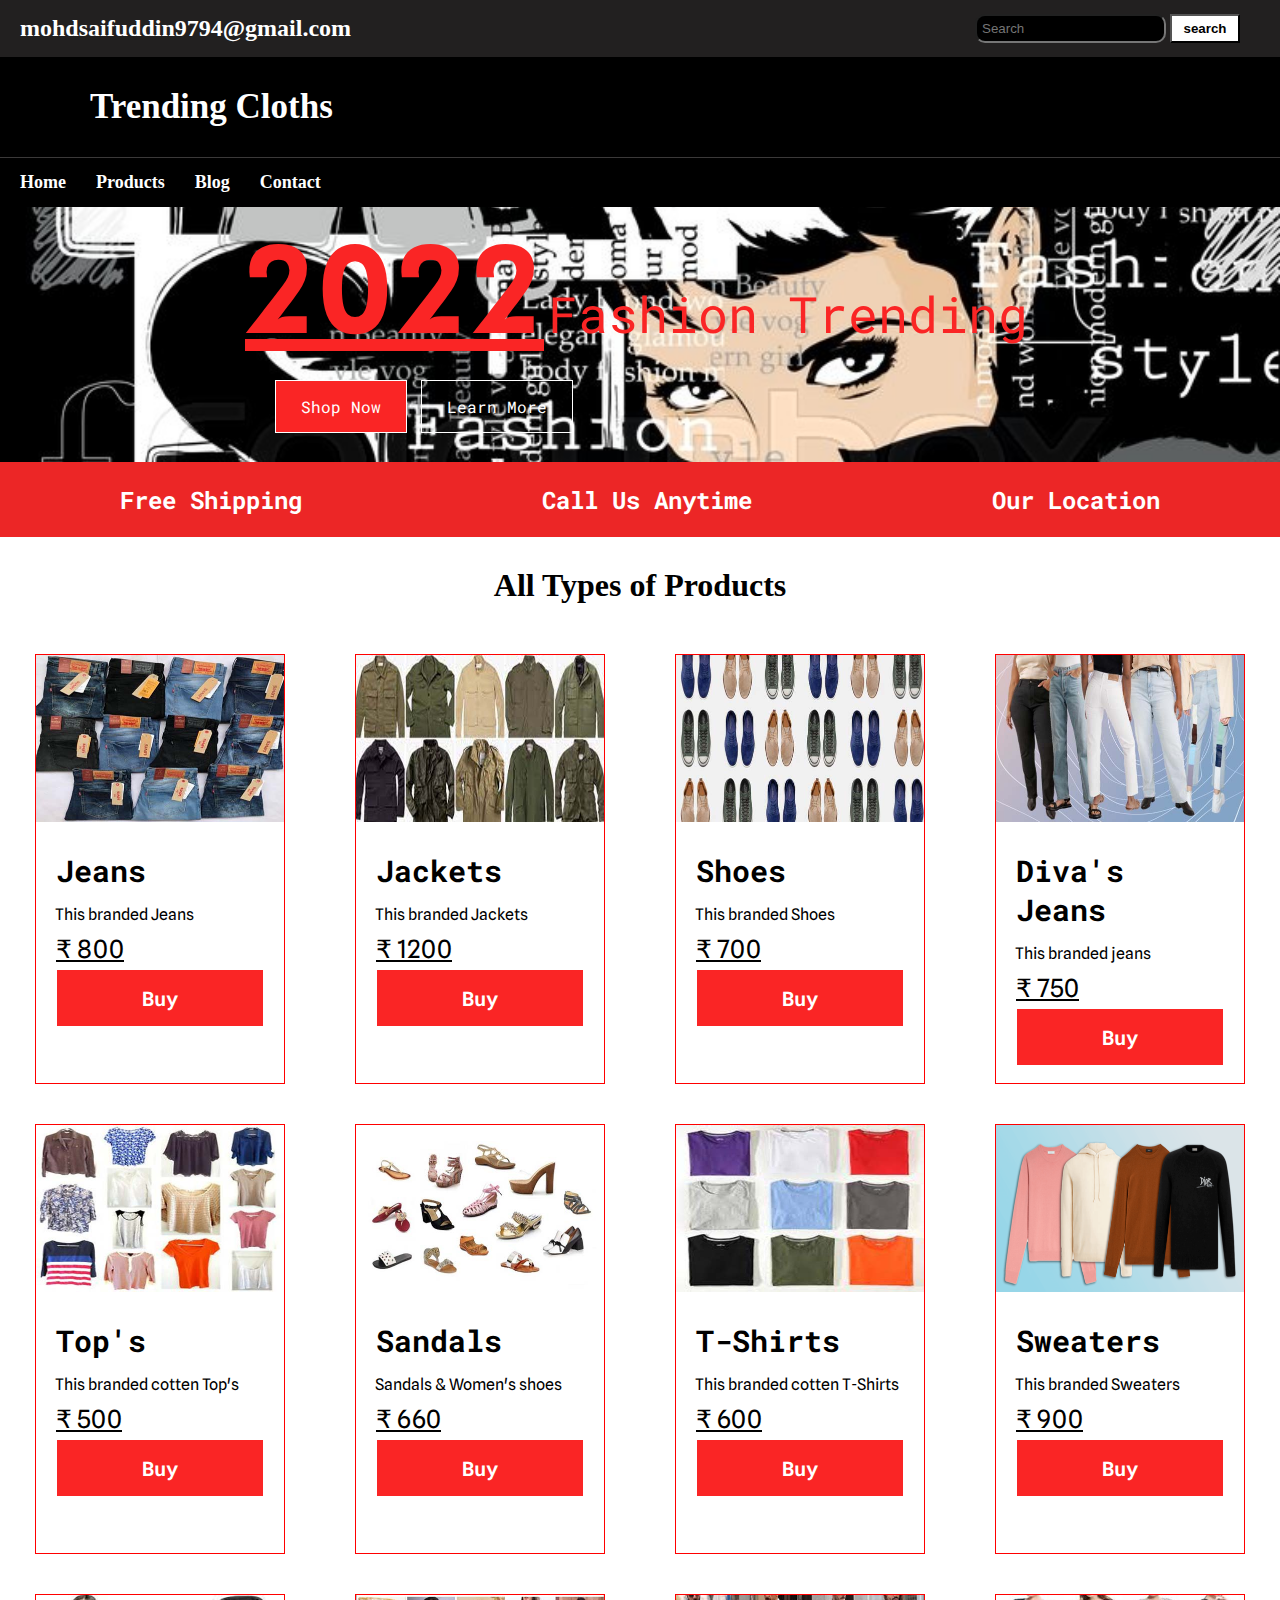
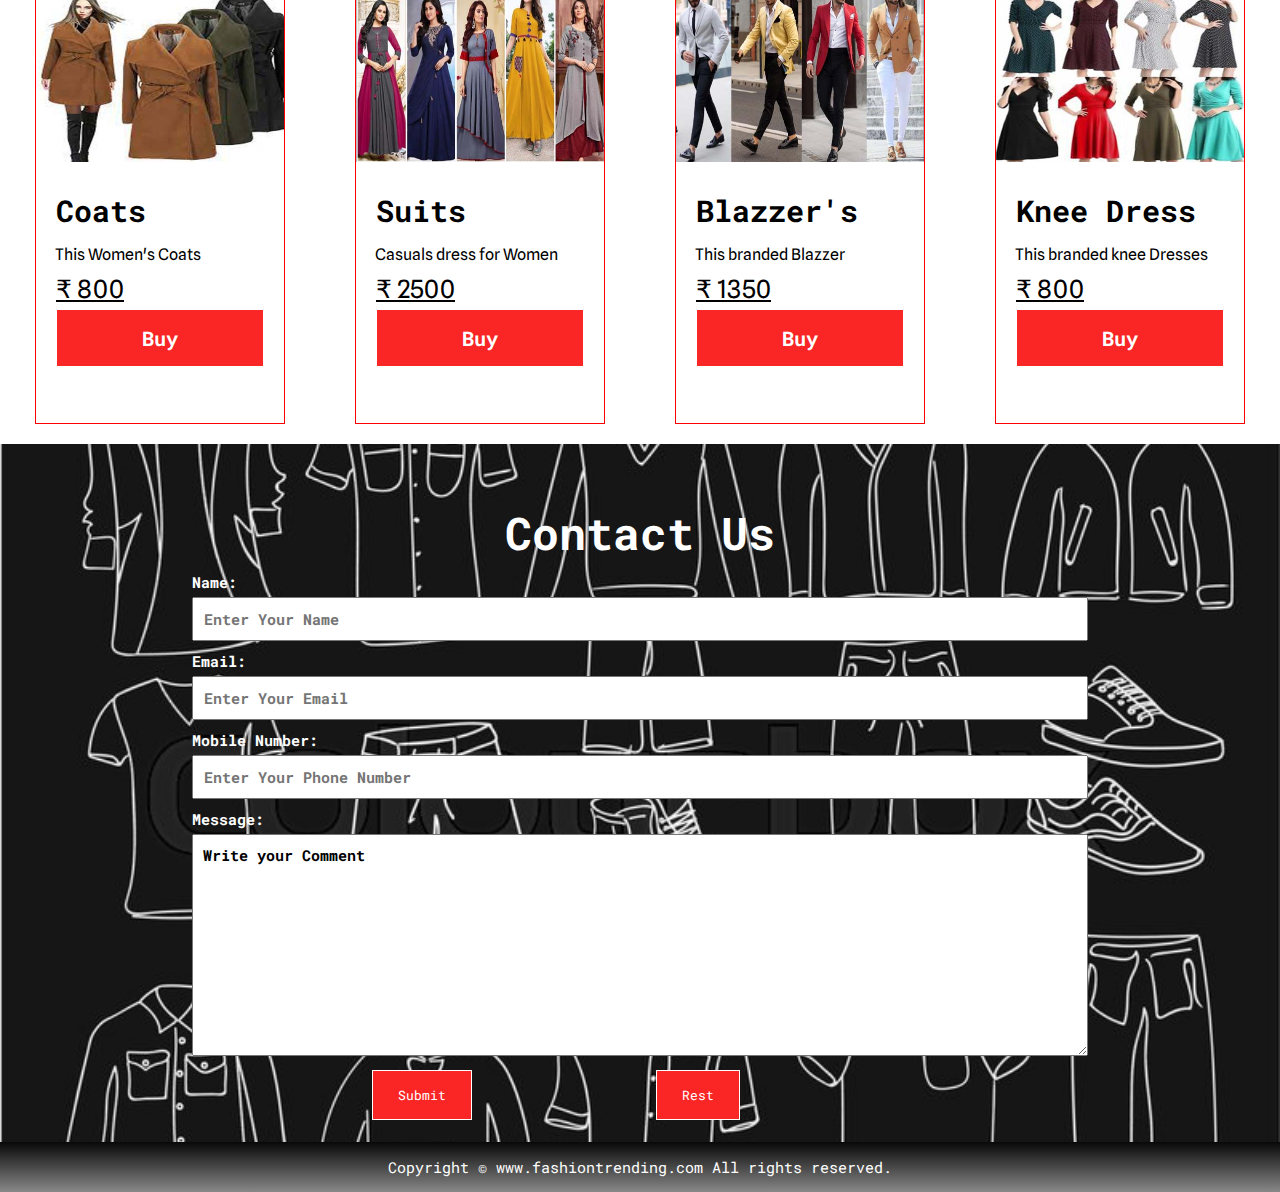
<file: index.html>
<!DOCTYPE html>
<html lang="en">
<head>
    <meta charset="UTF-8">
    <meta http-equiv="X-UA-Compatible" content="IE=edge">
    <meta name="viewport" content="width=device-width, initial-scale=1.0">
  
    <link rel="stylesheet" href="./css/style2.css">
    <link rel="stylesheet" media="screen and (max-width:860px)" href=./css/phone2.css>
    <link rel="stylesheet" media="screen and (max-width:280px)" href=./css/samsundFold.css>
    <link rel="preconnect" href="https://fonts.googleapis.com">
    <link rel="preconnect" href="https://fonts.gstatic.com" crossorigin>
    <link href="https://fonts.googleapis.com/css2?family=Baloo+Bhai+2:wght@500&family=Bree+Serif&family=Licorice&family=Roboto+Mono:wght@500;600&family=Spline+Sans:wght@500&display=swap" rel="stylesheet">
    <link rel="preload" as="style" href="https://fonts.googleapis.com/css?family=Karla%3A400%2C700&amp;display=swap">
    <title>Document</title>
</head>
<body>
   <header>
      <div id="header">
          <h2 class="logo">mohdsaifuddin9794@gmail.com</h2>
          <div id="searchBar">
              <input type="search" name="search" placeholder="Search">
              <button class="btn">search</button>
          </div>
      </div>
      <Section id="home">
        <h1 id="title">Trending Cloths</h1>
    </Section>
      <nav>
        <div id="navigation">
            <ul id="navbar">
                <li class="nav-items"><a href="#home" id="active-link">Home</a></li>
                <li class="nav-items"><a href="#product-section" >Products</a></li>
                <li class="nav-items"><a href="#">Blog</a></li>
                <li class="nav-items"><a href="#contact" >Contact</a></li>
            </ul>
        </div>
     </nav>
   </header>
   <main id="banner">
       <div id="hero-caption">
           <span id="year">2022</span>
           <span id="caption">Fashion Trending</span>
           <div class="btn-group">
            <a href="#" id="btn-shop">Shop Now</a>
            <a href="#" id="btn-learn">Learn More</a>
        </div>
       </div>
      <div>
          <div class="service">
              <h2>Free Shipping</h2>
              <h2>Call Us Anytime</h2>
              <h2>Our Location</h2>
          </div>
      </div>

      <section id="product-section">
       
            <h1 id="title-section-name">
                All Types of Products
            </h1>
            <div class="product">
            <div class="card">
                <img src="./image/Branded-Jeans-card.jpg" alt="This is jeans">
              <div id="card-body">
                    <h2 id="card-title">Jeans</h2>
                    <p id="product-desc">This branded Jeans</p>
                    <p id="product-price">₹ 800</p>
                    <a href="#" id="btn">Buy</a>
              </div>
            </div>    
            <div class="card">
              <img src="./image/jacket-card.jpeg.jpg" alt="This is Jackets">
            <div id="card-body">
                  <h2 id="card-title">Jackets</h2>
                  <p id="product-desc">This branded Jackets</p>
                  <p id="product-price">₹ 1200</p>
                  <a href="#" id="btn">Buy</a>
            </div>
          </div>    
          <div class="card">
            <img src="./image/shoes-card.jpg" alt="Shoes">
          <div id="card-body">
                <h2 id="card-title">Shoes</h2>
                <p id="product-desc">This branded Shoes</p>
                <p id="product-price">₹ 700</p>
                <a href="#" id="btn">Buy</a>
          </div>
        </div>    
        <div class="card">
          <img src="./image/Women jeans card.jpg" alt="This is jeans">
        <div id="card-body">
              <h2 id="card-title">Diva's Jeans</h2>
              <p id="product-desc">This branded jeans</p>
              <p id="product-price">₹ 750</p>
              <a href="#" id="btn">Buy</a>
        </div>
      </div>    
      <div class="card">
        <img src="./image/women-tops-card.jpg" alt="This is Tops">
      <div id="card-body">
            <h2 id="card-title">Top's</h2>
            <p id="product-desc">This branded cotten Top's</p>
            <p id="product-price">₹ 500</p>
            <a href="#" id="btn">Buy</a>
      </div>
    </div>    
    <div class="card">
      <img src="./image/Sandals-For-Women-card.jpg" alt="This is jeans">
    <div id="card-body">
          <h2 id="card-title">Sandals</h2>
          <p id="product-desc">Sandals & Women's shoes</p>
          <p id="product-price">₹ 660</p>
          <a href="#" id="btn">Buy</a>
    </div>
  </div>    
  <div class="card">
    <img src="./image/t-shirt-card.jpeg.jpg" alt="This is jeans">
  <div id="card-body">
        <h2 id="card-title">T-Shirts</h2>
        <p id="product-desc">This branded cotten T-Shirts</p>
        <p id="product-price">₹ 600</p>
        <a href="#" id="btn">Buy</a>
  </div>
</div>    
<div class="card">
  <img src="./image/sweaters-card.png" alt="This is jeans">
<div id="card-body">
      <h2 id="card-title">Sweaters</h2>
      <p id="product-desc">This branded Sweaters</p>
      <p id="product-price">₹ 900</p>
      <a href="#" id="btn">Buy</a>
</div>
</div>    
<div class="card">
  <img src="./image/women-coat-card.jpeg.jpg" alt="This is jeans">
<div id="card-body">
      <h2 id="card-title">Coats</h2>
      <p id="product-desc">This Women's Coats</p>
      <p id="product-price">₹ 800</p>
      <a href="#" id="btn">Buy</a>
</div>
</div>    
<div class="card">
  <img src="./image/long-W-dress-card.jpg" alt="This is jeans">
<div id="card-body">
      <h2 id="card-title">Suits</h2>
      <p id="product-desc">Casuals dress for Women</p>
      <p id="product-price">₹ 2500</p>
      <a href="#" id="btn">Buy</a>
</div>
</div>    
<div class="card">
  <img src="./image/blazzer-card.jpg" alt="This is blazzer">
<div id="card-body">
      <h2 id="card-title">Blazzer's</h2>
      <p id="product-desc">This branded Blazzer</p>
      <p id="product-price">₹ 1350</p>
      <a href="#" id="btn">Buy</a>
</div>
</div>    
<div class="card">
  <img src="./image/women-dress-card.jpg" alt="This is jeans">
<div id="card-body">
      <h2 id="card-title">Knee Dress</h2>
      <p id="product-desc">This branded knee Dresses</p>
      <p id="product-price">₹ 800</p>
      <a href="#" id="btn">Buy</a>
</div>
</div>     
</div>
      </section>
      <div id="contact">
         <h1 id="contact-title">Contact Us</h1>
         <div class="contact-box">
           <form action="">
             <div class="form-group">
               <label for="name">Name:</label>
               <input type="name" id="name" name="name" placeholder="Enter Your Name">
             </div>
             <div class="form-group">
              <label for="email">Email:</label>
              <input type="email" id="email" name="email" placeholder="Enter Your Email">
            </div>
            <div class="form-group">
              <label for="phoneNumber">Mobile Number:</label>
              <input type="number" id="phoneNo" name="number" placeholder="Enter Your Phone Number">
            </div>
            <div class="form-group">
              <label for="message">Message:</label>
              <textarea name="message" id="message-box" cols="30" rows="10">Write your Comment</textarea>
            </div>
            <button id="btn-submit" type="submit">Submit</button>
            <button id="btn-reset" type="submit">Rest</button>
           </form>

         </div>
      </div>
      <footer>
        <div class="center">
          Copyright &copy; www.fashiontrending.com All rights reserved.
      </div>
       </footer>
   </main>
  
</body>
</html>
</file>
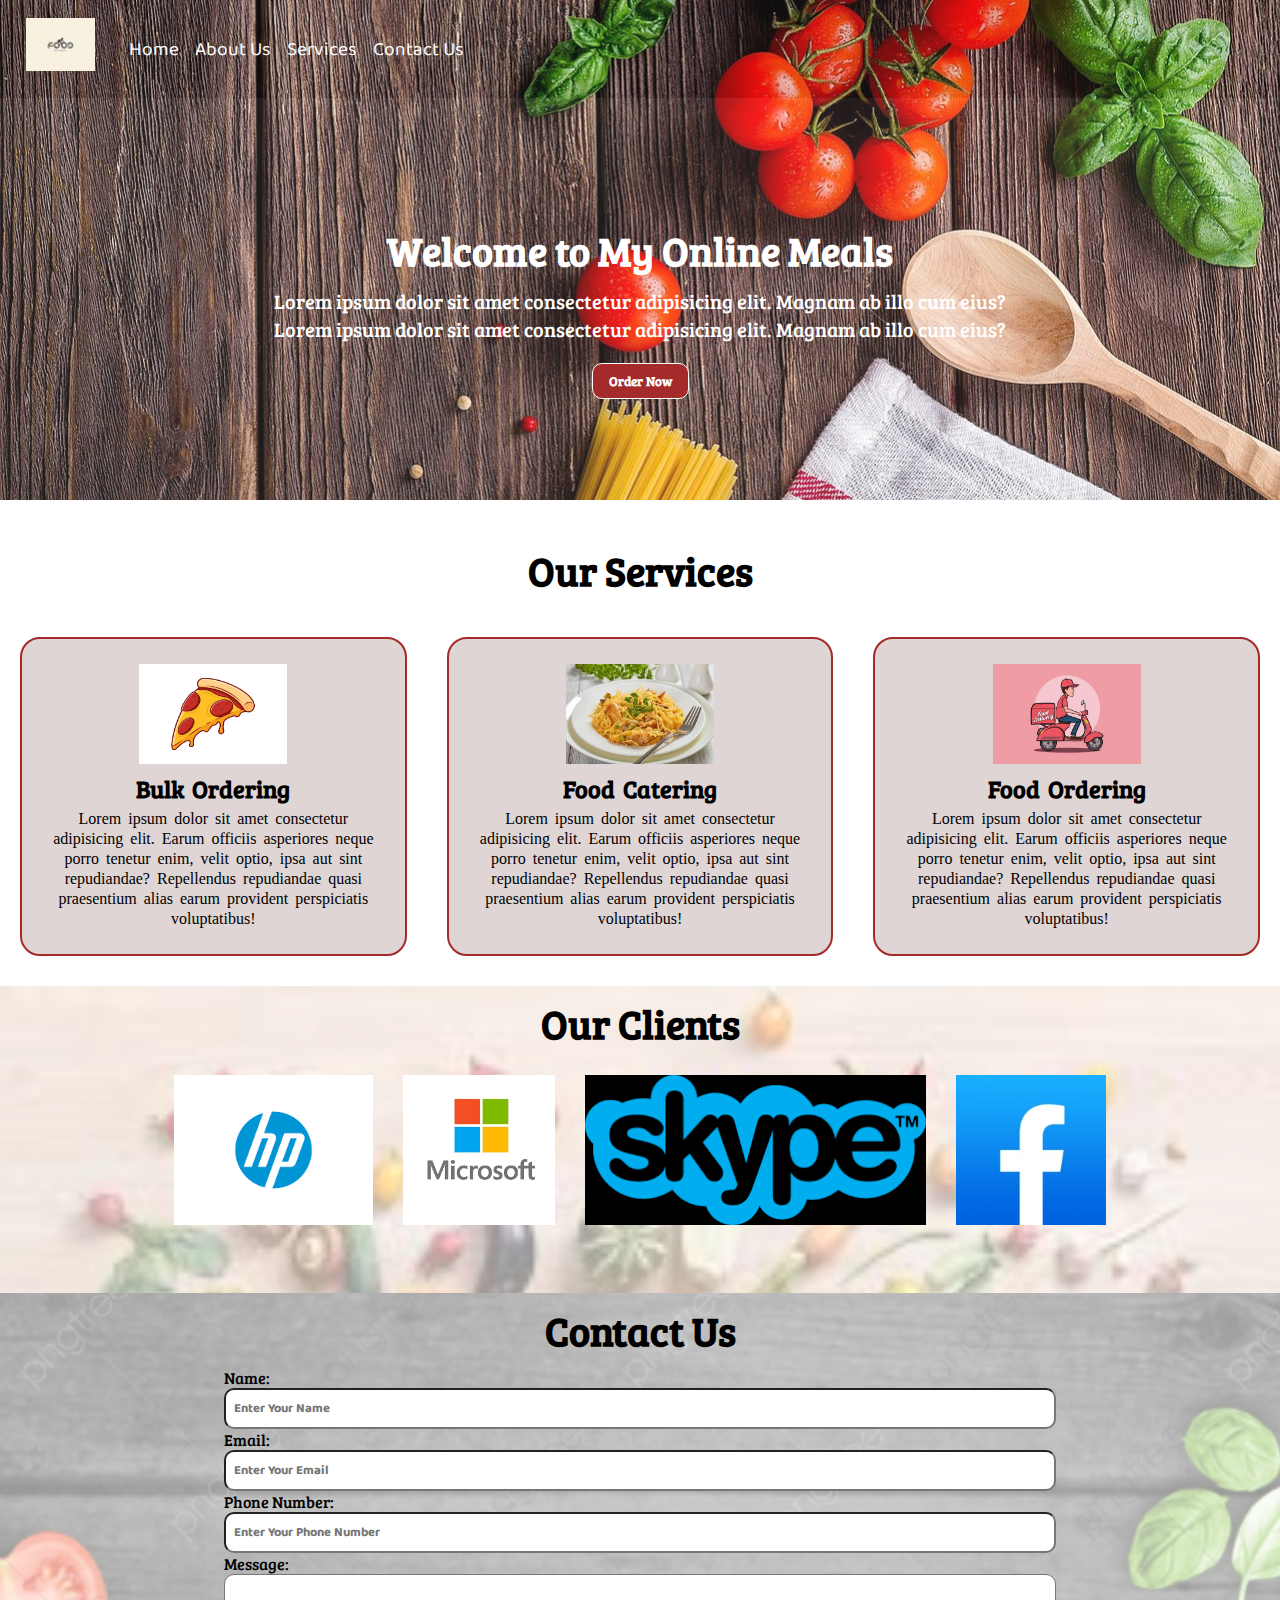
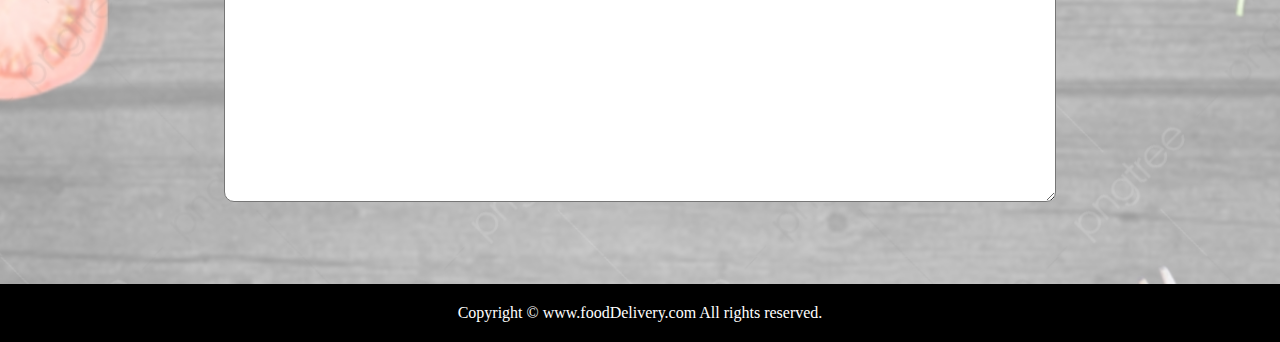
<file: html/index.html>
<!DOCTYPE html>
<html lang="en">
<head>
    <meta charset="UTF-8">
    <meta http-equiv="X-UA-Compatible" content="IE=edge">
    <meta name="viewport" content="width=device-width, initial-scale=1.0">
    <link rel="stylesheet" href="./../css/style.css">
    <link rel="stylesheet" media="screen and (max-width: 931px)" href="./../css/phone.css">
    <link rel="preconnect" href="https://fonts.googleapis.com">
    <link rel="preconnect" href="https://fonts.gstatic.com" crossorigin>
    <link href="https://fonts.googleapis.com/css2?family=Baloo+Bhai+2:wght@500&family=Bree+Serif&family=Licorice&family=Spline+Sans:wght@500&display=swap" rel="stylesheet">
    <title>Food Delivery</title>
</head>
<body>
    <nav id="navbar">
        <div id="logo">
            <img src="./../image/logo.jpg" alt="this is logo" />
        </div>
        <ul>
            <li class="list-items"><a href="#">Home</a></li>
            <li class="list-items"><a href="#">About Us</a></li>
            <li class="list-items"><a href="#">Services</a></li>
            <li class="list-items"><a href="#">Contact Us</a></li>
        </ul>
    </nav>
    <section id="home">
        <h1 class="h-primary">Welcome to My Online Meals</h1>
        <p>Lorem ipsum dolor sit amet consectetur adipisicing elit. Magnam ab illo cum eius?</p>
        <p>Lorem ipsum dolor sit amet consectetur adipisicing elit. Magnam ab illo cum eius?</p>
        <button class="btn">Order Now</button>
    </section>
    
    <section class="services-container">
        <h1 class="h-primary center">Our Services</h1>
        <div id="services">
            <div class="box">
                <img src="./../image/card1.jpg" alt="card-image">
                <h2 class="h-secondary">Bulk Ordering</h2>
                <p>Lorem ipsum dolor sit amet consectetur adipisicing elit. Earum officiis asperiores neque porro tenetur enim, velit optio, ipsa aut sint repudiandae? Repellendus repudiandae quasi praesentium alias earum provident perspiciatis voluptatibus!</p>
            </div>
            <div class="box">
                <img src="./../image/card 2.jpeg.jpg" alt="card-image">
                <h2 class="h-secondary">Food Catering</h2>
                <p>Lorem ipsum dolor sit amet consectetur adipisicing elit. Earum officiis asperiores neque porro tenetur enim, velit optio, ipsa aut sint repudiandae? Repellendus repudiandae quasi praesentium alias earum provident perspiciatis voluptatibus!</p>
            </div>
            <div class="box">
                <img src="./../image/card3.jpg" alt="card-image">
                <h2 class="h-secondary">Food Ordering</h2>
                <p>Lorem ipsum dolor sit amet consectetur adipisicing elit. Earum officiis asperiores neque porro tenetur enim, velit optio, ipsa aut sint repudiandae? Repellendus repudiandae quasi praesentium alias earum provident perspiciatis voluptatibus!</p>
            </div>
 
        </div>
    </section>

    <section id="client-section">
            <h1 class="h-primary center">Our Clients</h1>
            <div id="client">
                <div id="client-items">
                    <img src="./../image/client2.png" alt="this is logo" >
                </div>
                <div id="client-items">
                    <img src="./../image/client1.jpg" alt="this is logo" >
                </div>
                <div id="client-items">
                    <img src="./../image/client3.png" alt="this is logo" >
                </div>
                <div id="client-items">
                    <img src="./../image/client4.jpg" alt="this is logo" >
                </div>
            </div>
    </sections>

        <section id="contact">
            <h1 class="h-primary center">Contact Us</h1>
            <div id="contact-box">
                <form action="">
                    <div class="form-group">
                        <label for="name">Name: </label>
                        <input type="text" name="name" id="name" placeholder="Enter Your Name">
                    </div>
                    <div class="form-group">
                        <label for="email">Email: </label>
                        <input type="email" name="email" id="email" placeholder="Enter Your Email">
                    </div>
                    <div class="form-group">
                        <label for="phoneNumber">Phone Number: </label>
                        <input type="number" name="phoneNumber" id="phoneNumber" placeholder="Enter Your Phone Number">
                    </div>
                    <div class="form-group">
                        <label for="">Message: </label>
                       <textarea name="message" id="message" cols="30" rows="10"></textarea>
                    </div>
                </form>
            </div>
        </section>
     <footer>
         <div class="center">
             Copyright &copy; www.foodDelivery.com All rights reserved.
         </div>
     </footer>
</body>
</html>
</file>
<file: css/style2.css>
*{
    margin: 0px;
    padding: 0px;
    box-sizing: border-box;
}
html{
    scroll-behavior: smooth;
    transition: 2s;
}
/* Header Section  */

#header {
   position: relative;
   color: white;
   display: flex;
   justify-content: space-between;
   align-items: center;
}
#header::before{
    content: "";
    background-color: rgb(34, 32, 32);
    width: 100vw;
    height: 100vh;
    position: absolute;
    z-index: -1;
    /* opacity: 0.5; */
}
.logo{
   
    margin: 15px 20px;
}

#searchBar{
   /* display: flex; */
   margin: 0px 40px 0px 0px;
}
#searchBar input{
    padding: 5px;
    border-radius: 10px;
    background-color: black;
    color: white;   
}
#searchBar .btn{
    padding: 5px;
    width: 70px;
    background-color:white;
    text-align: center;
    font-weight: bold;
}
#searchBar .btn:hover{
    background-color: rgb(250, 37, 37);
}

#navigation ul{
    display: flex;
    background-color: black;
    color: white;
    align-items: center;
    height: 50px;
    border-top: 1px solid rgb(59, 57, 57);
}
ul li{
    list-style: none;
    margin: 0px 0px 0px 10px;

}
ul li a{
    text-decoration: none;
    text-align: center;
    color: white;
    font-weight: bold;
    font-size:18px;
    padding: 5px 10px;
}


ul li a:hover{
    color:rgb(250, 37, 37)
}
ul li a #active-link:visited{
    color:rgb(250, 37, 37)
}
#home{
    display: flex;
    position: relative;
    top: 0px;
    justify-content: start;
    width: 100vw;
    height: 100px;
    
    background-color: black;
    flex-direction: column;
    /* padding: 3px 150px; */
    align-items: start;
    color: white;
}
#home::before{
    content: "";
    position: absolute;
    top: 0px;
    background-image: linear-gradient(rgba(12,11,11,0.5), rgba(12,11,11,0.5)), url("./../image/bannerFashion.jpg");
    background-repeat: no-repeat;
    background-position:center;
    background-size:cover;
    width: 100vw;
    height: 278px;
    z-index: -1;
    opacity: 0.8;
    
}
#home #title{
   font-size: 35px;
   font-weight: bold;
   margin-top: 30px;
   margin-left: 50px;
   /* margin-bottom: 20px; */
   padding: 0px 0px 10px 40px;
}
#home hr{
    color:rgb(70, 69, 69);
}

#banner{
    height: 350px;
    position: relative;
    top: 0px;
   
}
#banner::before{
    content: "";
    position: absolute;
    top: 0;
    background-image: url("./../image/bannerFashion.jpg");
    background-repeat: no-repeat;
    background-position: center center;
    background-size: cover;
    width: 100vw;
    height: 500px;
    z-index: -1;
}
#hero-caption{
    /* margin-top: 30px; */
    padding: 10px 245px;
    color: white;
}
#hero-caption #year{
    font-family: 'Spline Sans', sans-serif;
    font-size: 120px;
    font-weight: bold;
    letter-spacing: 5px;
    color:rgb(250, 37, 37);
    text-decoration: underline;
}
#hero-caption #caption{
    /* padding: 20px 40px; */
    margin-bottom: 5px;
    font-family: 'Roboto Mono', monospace;
    text-align: center;
    font-size: 50px;

    color: rgb(250, 37, 37);
}

.btn-group{
    display: block;
    /* width: 20px; */
    margin: 35px 30px;
}
.btn-group #btn-shop{
    text-align: center;
    text-decoration: none;
    border:1px solid white;
    color:white;
    font-family: 'Roboto Mono', monospace;
    padding: 15px 25px;
    background-color:rgb(250, 37, 37);
}
.btn-group #btn-learn{
    text-align: center;
    text-decoration: none;
    border:1px solid white;
    color:white;
    font-family: 'Roboto Mono', monospace;
    background: transparent;
    margin-left: 10px;
    padding: 15px 25px;

}
.btn-group #btn-shop:hover{
    background-color:rgb(236, 38, 38)
}
.btn-group #btn-learn:hover{
    background-color:rgb(236, 38, 38)
}

.service{
    display:flex;
    position: relative;
    top: 0px;
    width: 100%;
    height: 75px;
    align-items: center;
    /* flex-direction: column; */
    justify-content: space-around;
    color: white;
    font-family: 'Roboto Mono', monospace;
    
}
.service::before{
    content: "";
    background-color:rgb(236, 38, 38);
    position: absolute;
    top: 0px;
    width: 100vw;
    height: 80px;
    z-index: -1;
}

#product-section {
    background-color: white;
}

#product-section #title-section-name {
    text-align: center; 
    padding: 30px 45px;
}
.product{
    display: flex;
    flex-wrap: wrap;
    justify-content: space-around;
    /* height: 700px; */
}
.product .card{
    margin: 20px 20px;
    border: 1px solid red;
    width: 250px;
    height: 430px;
    
}

.product .card img{
    width: 248px;
    /* height: 0px; */
    /* object-fit: fill; */
}
.product .card #card-body{
    margin: 10px 10px;
}
.card #card-body #card-title{
    padding: 15px 10px;
    font-size: 30px;
    font-family: 'Roboto Mono', monospace;
    font-weight: bold;
}
.card #card-body #product-desc{
    font-family: 'Spline Sans', sans-serif;
    padding: 0px 9px;
    text-align: justify;
    margin-top: 0px;
    margin-bottom: 10px;
}
.card #card-body #product-price{
      /* padding: 10px 15px; */
      font-size: 25px;
      font-family: 'Spline Sans', sans-serif;
      padding: 0px 10px;
      text-decoration: underline;
      margin: 0px 0px;
}
.card #card-body #btn{
    display: block;
    text-align: center;
    text-decoration: none;
    border:1px solid white;
    color:white;
    font-family: 'Roboto Mono', monospace;
    margin: 5px 10px;
    padding: 15px 25px;
    background-color:rgb(250, 37, 37);
    font-weight: bold;
    font-size: 20px;
}
.card #card-body #btn:hover{
    background-color:white;
    border:1px solid rgb(250, 37, 37);
    color:rgb(250, 37, 37);
}

#contact{
    /* background-image: url('./../image/contact.jpg');
    background-position: center center;
    background-repeat: no-repeat;
    background-size: cover; */
    position: relative;
    padding: 49px 0px 0px 0px;
    height: 698px;
    top: 0px;
}
#contact::before{
    content: "";
    position: absolute;
    top: 0px;
    background-image: url('./../image/contact.jpg');
    background-position: center center;
    background-repeat: no-repeat;
    background-size: cover;
    width: 100vw;
    height: 100%;
    z-index: -1;
}
#contact-title{
    padding: 10px 10px;
    color: white;
    font-family: 'Roboto Mono', monospace;
    font-weight: bold;
    font-size: 45px;
    text-align: center;
}
.contact-box {
    display: flex;
    justify-content: center;
    align-items: center;
    padding: 0px 0px 34px 0px 
}
.contact-box input,
 .contact-box textarea{
     margin-top: 5px;
     margin-bottom: 10px;
     width: 70vw;
     padding: 10px;
     font-family: 'Roboto Mono', monospace;
     font-weight: bold;
     font-size: 15px;
}
#contact form{
    width: 70vw;
}
.contact-box label{
    font-family: 'Roboto Mono', monospace;
    font-weight: bolder;
    font-size: 15px;
    color: white;
}
#btn-submit {
    text-align: center;
    text-decoration: none;
    border:1px solid white;
    color:white;
    font-family: 'Roboto Mono', monospace;
    padding: 15px 25px;
    background-color:rgb(250, 37, 37);
    margin-left: 180px;
}
#btn-submit:hover{
    background-color:white;
    border:1px solid rgb(250, 37, 37);
    color:rgb(236, 38, 38)
}
#btn-reset {
    text-align: center;
    text-decoration: none;
    border:1px solid white;
    color:white;
    font-family: 'Roboto Mono', monospace;
    padding: 15px 25px;
    background-color:rgb(250, 37, 37);
    margin-left: 180px;
}
#btn-reset:hover{
    background-color:white;
    border:1px solid rgb(250, 37, 37);
    color:rgb(236, 38, 38)
}
footer{
    text-align: center;
    padding: 15px 25px;
    font-size: 15px;
    font-family: 'Roboto Mono', monospace;
    background-image: linear-gradient(rgb(8, 8, 8),rgb(136, 136, 136));
    color: white;

}
</file>
<file: css/style.css>
*{
    margin: 0px;
    padding: 0px;
    box-sizing: border-box;
}

/* Navigation Bar  */
#navbar{
    position: absolute;
    font-family: 'Baloo Bhai 2', cursive;
}
#navbar::before{
    content:"";
    background-color: black;
    position: absolute;
    top: 0px;
    left: 0px;
    height: 100%;
    width: 100%;
    z-index: -1;
    opacity: 0.5;
    /* transparent: none; */
}

#navbar{
    display: flex;
    position: relative;
    top: 0;
    /* justify-content: center; */
    align-items: center;
}
 /* Navigation Bar: logo and image  */

 #logo{
    margin:9px 20px;
 }
 #logo img{
    height: 53px;
    margin: 9px 6px;
 }

 /* Navigation Bar: list */

 #navbar ul{
    display: flex;
    justify-content: center;
}
#navbar ul li{
    list-style-type: none;
    font-size: 1.2rem;
   
}

#navbar ul li a{
    display: block;
    text-decoration: none;
    padding: 7px 8px;
    border-radius: 10px;
    color: white;
}
#navbar ul li a:hover{
    background-color: white;
    color: black;
}
/* End Navigation Bar  */
/* Edit Home Section  */

#home{
    display: flex;
    flex-direction: column;
    padding: 3px 200px;
    height: 435px;
    justify-content: center;
    align-items: center;
}
#home::before{
    content: "";
    position: absolute;
    top: 0px;
    left: 0px;
    background-image: url('./../image/backgraund.jpg');
    background-repeat: no-repeat;
    background-position: center center;
    background-size: cover;
    height: 500px;
    width: 100%;
    z-index: -1;
    opacity: 0.89;
}
#home h1 {
    font-family: 'Bree Serif', serif;
    color: white;
    text-align: center;
}
#home p{
    font-family: 'Bree Serif', serif;
    color: white;
    text-align: center;
    font-size: 20px;
}
/* Services Section  */

#services{
     /* margin: 3px 5px;  */
     display: flex; 
}
#services .box{
    border: 2px solid brown;
    margin:30px 20px;
    text-align: center;
    line-height: 20px;
    padding: 25px;
    word-spacing: 3px;
    border-radius: 20px;
    background-color: rgb(223, 213, 213);
}
#services .box img{
    height: 100px;
}
/* Service Section Ended  */

/* Client Section  */
#client-section{
    height: 307px;
    position: relative;
    /* margin-bottom: 10px; */
}
#client-section::before{
    content: "";
    position: absolute;
    background-image: url('./../image/bg3.jpeg');
    background-repeat: no-repeat;
    background-size: cover;
    width: 100%;
    height: 100%;
    z-index: -1;
    opacity: 0.4;
}
#client{
    display: flex;
    justify-content: center;
    align-items: center;
}
#client img{
    height: 150px;
}
#client-items{
    padding: 15px;
}

/* Clients Section  End */

/* Contact Section */

#contact{
    position: relative;
    padding: 49px 0px 0px 0px;
    height: 640px;
    /* margin-top: 5px; */
}
#contact::before{
    content: "";
    position: absolute;
    background-image: url('./../image/contactFormBg.jpg');
    background-position: center center;
    background-repeat: no-repeat;
    background-size: cover;
    width: 100%;
    height: 100%;
    z-index: -1;
    opacity: 0.4;
}
#contact-box{
    display: flex;
    justify-content: center;
    align-items: center;
    padding: 0px 0px 34px 0px;
}
#contact-box input,
#contact-box textarea{
    width: 100%;
    padding: 0.5rem;
    border-radius: 10px;
    font-weight: bold;
    font-family: 'Baloo Bhai 2', cursive;
    font-size: 0.8rem ;
}
#contact-box form{
    width: 65%;
}
#contact-box label{
    font-family: 'Bree Serif', serif;
    font-size: 1rem;
}
footer{
    background-color: black;
    color: white;
    padding: 20px
}
/* Utility Classes */
.h-primary{
    font-family: 'Bree Serif', serif;
    font-size: 2.5rem;
    padding: 10px;
}
.h-secondary{
    font-family: 'Bree Serif', serif;
    font-size: 1.5rem;
    padding: 10px;
}
.btn{
    padding: 8px 16px;
    border: 1px solid white;
    background-color: brown;
    color: white;
    margin: 20px;
    border-radius: 10px;
    cursor: pointer;
    font-family: 'Bree Serif', serif;
    text-align: center;
    font-weight: bold;
}
.btn:hover{
    background-color: white;
    color: brown;
}
.center{
    text-align: center;
}
</file>
<file: css/phone.css>
/* Navigaiton  */
 #navbar{
     flex-direction: column;
 }
 #navbar ul li a{
     font-size: 1rem;
     padding:5px 10px;
 }
 #navbar ul{
     padding-bottom: 7px;
 }
/* Home Section */
#home{
 height: 300px;
 padding: 3px 50px;

}
#home::before{
    height: 390px;
}
#home p{
    font-size: 10px;
}
/* Service Section */
#services{
    flex-direction: column;
}
#services .box img{
    height: 50px;
   flex-direction:column;
}
/* client Section  */

#client-section{
    /* overflow: hidden; */
    height: 200px;
    flex-wrap: wrap;
}
#client img{
    width: 50px;
    height: auto;
    padding: 5px;
}
/* contact Section  */
#contact{
    padding: 63px 0px 0px 0px;
}
/* Footer Section  */

/* Utility Class  */
.h-primary{
    font-size: 1.5rem;
}
.btn{
    font-size: 10px;
    padding: 3px 5px;
}
</file>
